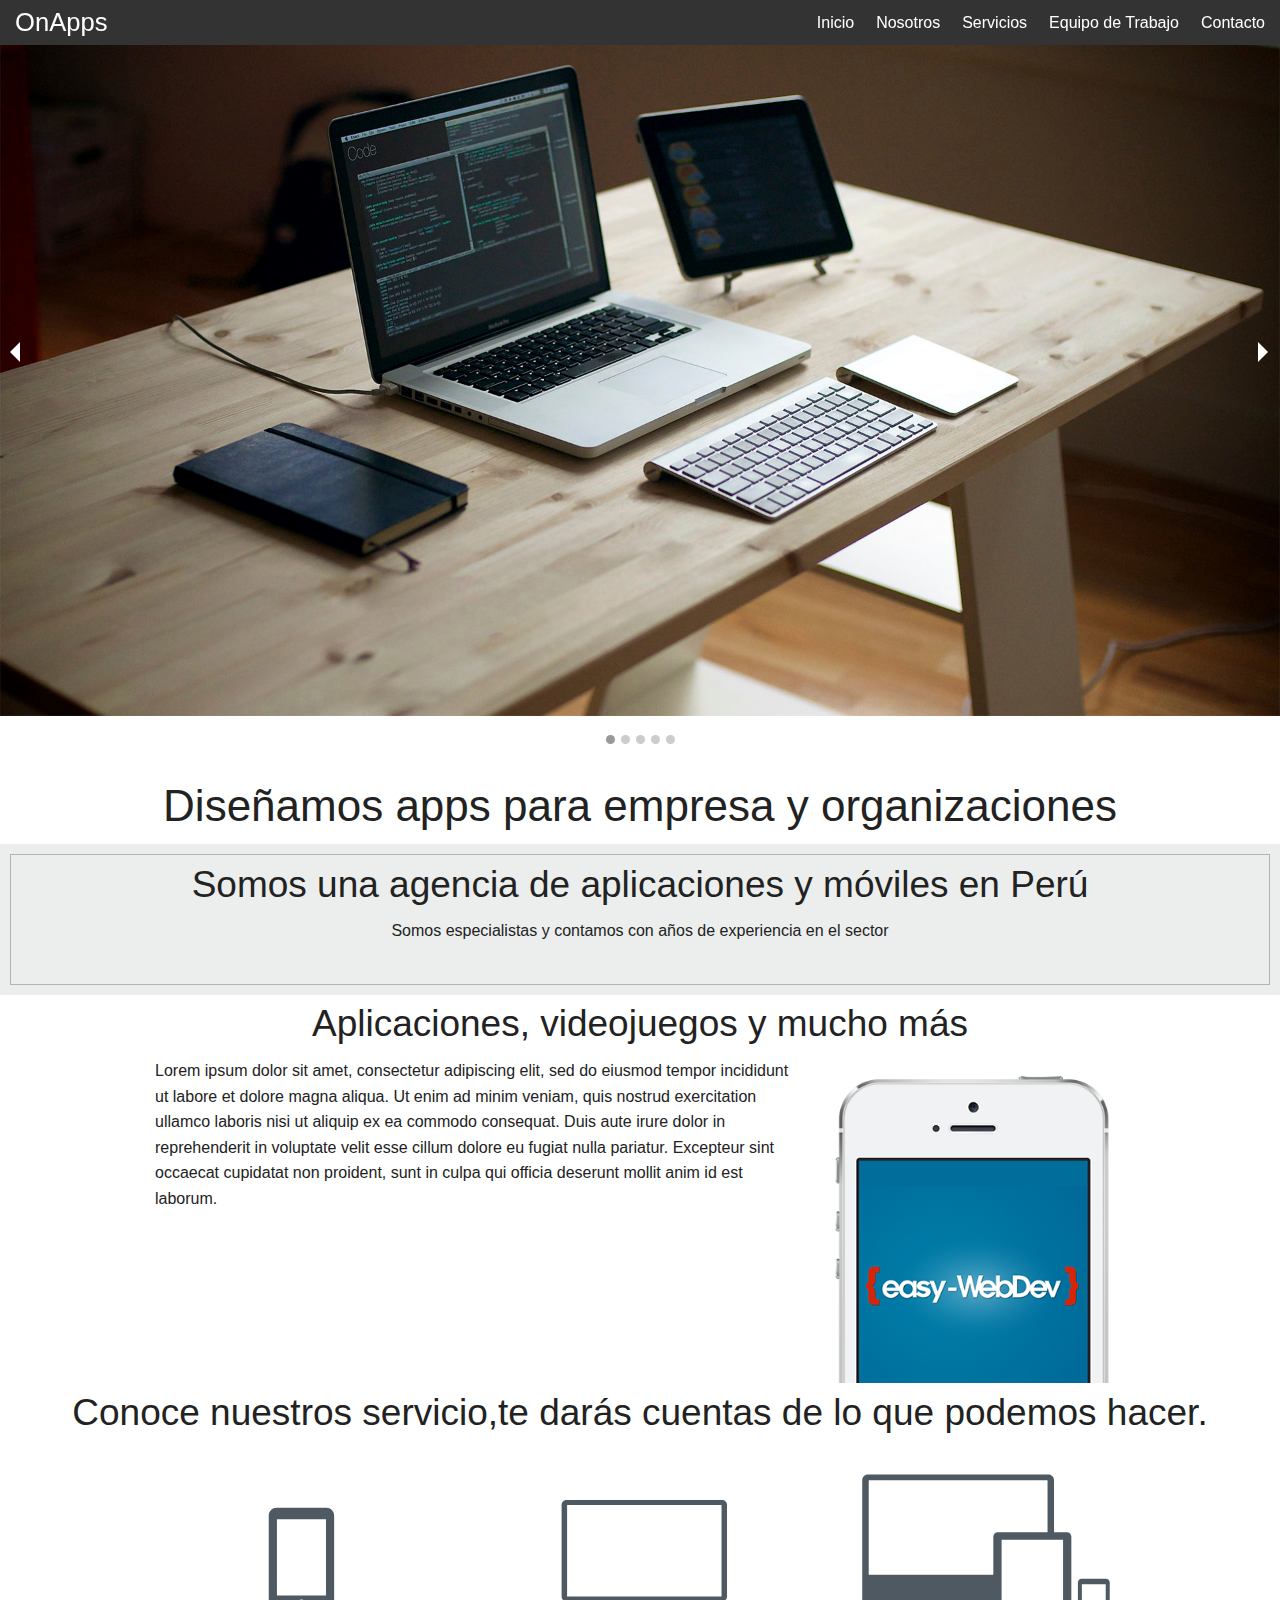
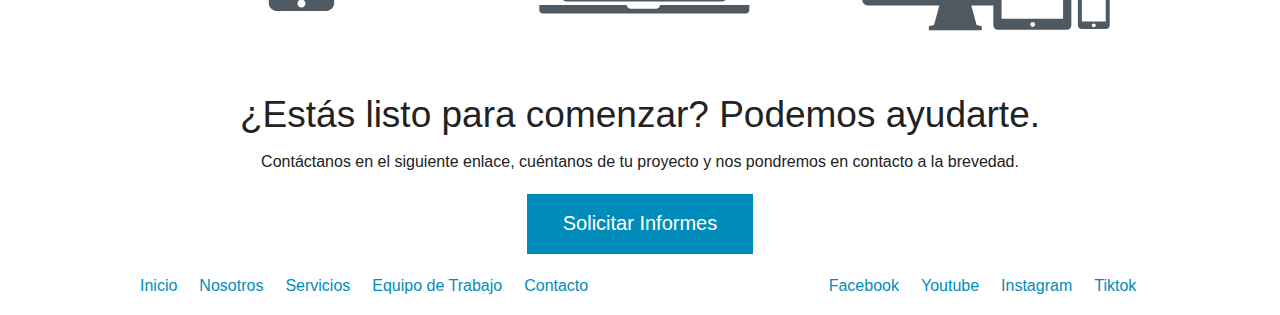
<file: index.html>
<!doctype html>
<html class="no-js" lang="">
    <head>
        <meta charset="utf-8">
        <meta http-equiv="X-UA-Compatible" content="IE=edge,chrome=1">
        <title></title>
        <meta name="description" content="">
        <meta name="viewport" content="width=device-width, initial-scale=1">

        <link rel="stylesheet" href="css/normalize.min.css">
        <link rel="stylesheet" type="text/css" href="css/foundation.css">
        <link rel="stylesheet" href="css/main.css">

        <script src="js/vendor/modernizr-2.8.3.min.js"></script>
    </head>
    <body>
                <header class="fixed">
                    <div class="top-bar">
                        <div class="row">
                            <div class="large-4 columns">
                                <a href="index.html" class="inicio">OnApps</a>
                            </div>
                <div class="large-6 large-offset-2 columns">
                    <div id="navegacion">
                        <nav class="inline-list right">
                            <li><a href="index.html">Inicio</a></li>
                            <li><a href="nosotros.html">Nosotros</a></li>
                            <li><a href="servicios.html">Servicios</a></li>
                            <li><a href="equipo.html">Equipo de Trabajo</a></li>
                            <li><a href="contacto.html">Contacto</a></li>
                        </nav>
                    </div>
                </div>
            </div>
        </div>
        </header>

       

        <section class="destacada">
            <ul data-orbit>
                <li>
                    <img src="img/h_index.jpg">
                </li>

                <li>
                    <img src="img/h_nosotros.jpg">
                </li>

                <li>
                    <img src="img/h_equipo.jpg">
                </li>

                <li>
                    <img src="img/h_servicios.jpg">
                </li>

                <li>
                    <img src="img/h_contacto.jpg">
                </li>

            </ul>
        </section>

            <div class="contenido text-center">
                <h1><span>Diseñamos apps para empresa y organizaciones</span></h1>
            </div>

        <section class="agencia text-center">
            <div class="borde">
                <h2>Somos una agencia de aplicaciones y móviles en Perú</h2>
                <p>Somos especialistas y contamos con años de experiencia en el sector</p>
            </div>
        </section>

        <section class="aplicaciones">
            <h2 class="text-center">Aplicaciones, videojuegos y mucho más</h2>
            <section class="row">
                <div class="large-8 columns">
                    <p>Lorem ipsum dolor sit amet, consectetur adipiscing elit, sed do eiusmod tempor incididunt ut labore et dolore magna aliqua. Ut enim ad minim veniam, quis nostrud exercitation ullamco laboris nisi ut aliquip ex ea commodo consequat. Duis aute irure dolor in reprehenderit in voluptate velit esse cillum dolore eu fugiat nulla pariatur. Excepteur sint occaecat cupidatat non proident, sunt in culpa qui officia deserunt mollit anim id est laborum.</p>
                </div>
                <div class="large-4 columns">
                    <img src="img/app-easy.png">
                </div>

            </section>
        </section>

        <section class="servicios">
            <h2 class="text-center">Conoce nuestros servicio,te darás cuentas de lo que podemos hacer.</h2>
            <div class="row">
                <ul class="small-block-grid-3">
                    <li><img src="img/serv_app.svg"></li>
                    <li><img src="img/serv_desarrollo.svg"></li>
                    <li><img src="img/serv_web.svg"> </li>
                </ul>  
            </div>
        </section>

        <section class="contacto text-center">
            <h2>¿Estás listo para comenzar? Podemos ayudarte.</h2>
            <p>Contáctanos en el siguiente enlace, cuéntanos de tu proyecto y nos pondremos en contacto a la brevedad.</p>
            <a href="#" class="button large">Solicitar Informes</a>
        </section>

    <footer>
        <div class="row">
            <nav class="large-6 columns inline-list">
                <li><a href="index.html">Inicio</a></li>
                <li><a href="nosotros.html">Nosotros</a></li>
                <li><a href="servicios.html">Servicios</a></li>
                <li><a href="equipo.html">Equipo de Trabajo</a></li>
                <li><a href="contacto.html">Contacto</a></li>
            </nav>
            <nav class="large-4 large-offset-2 columns inline-list">
                <li><a href="#">Facebook</a></li>
                <li><a href="#">Youtube</a></li>
                <li><a href="#">Instagram</a></li>
                <li><a href="#">Tiktok</a></li>
            </nav>
        </div>   
    </footer>


        <script>window.jQuery || document.write('<script src="js/vendor/jquery-1.11.2.min.js"><\/script>')</script>

        <script src="js/main.js"></script>
        <script src="js/foundation.min.js"></script>
        <script>
            $(document).foundation();
        </script>
    </body>
</html>
</file>
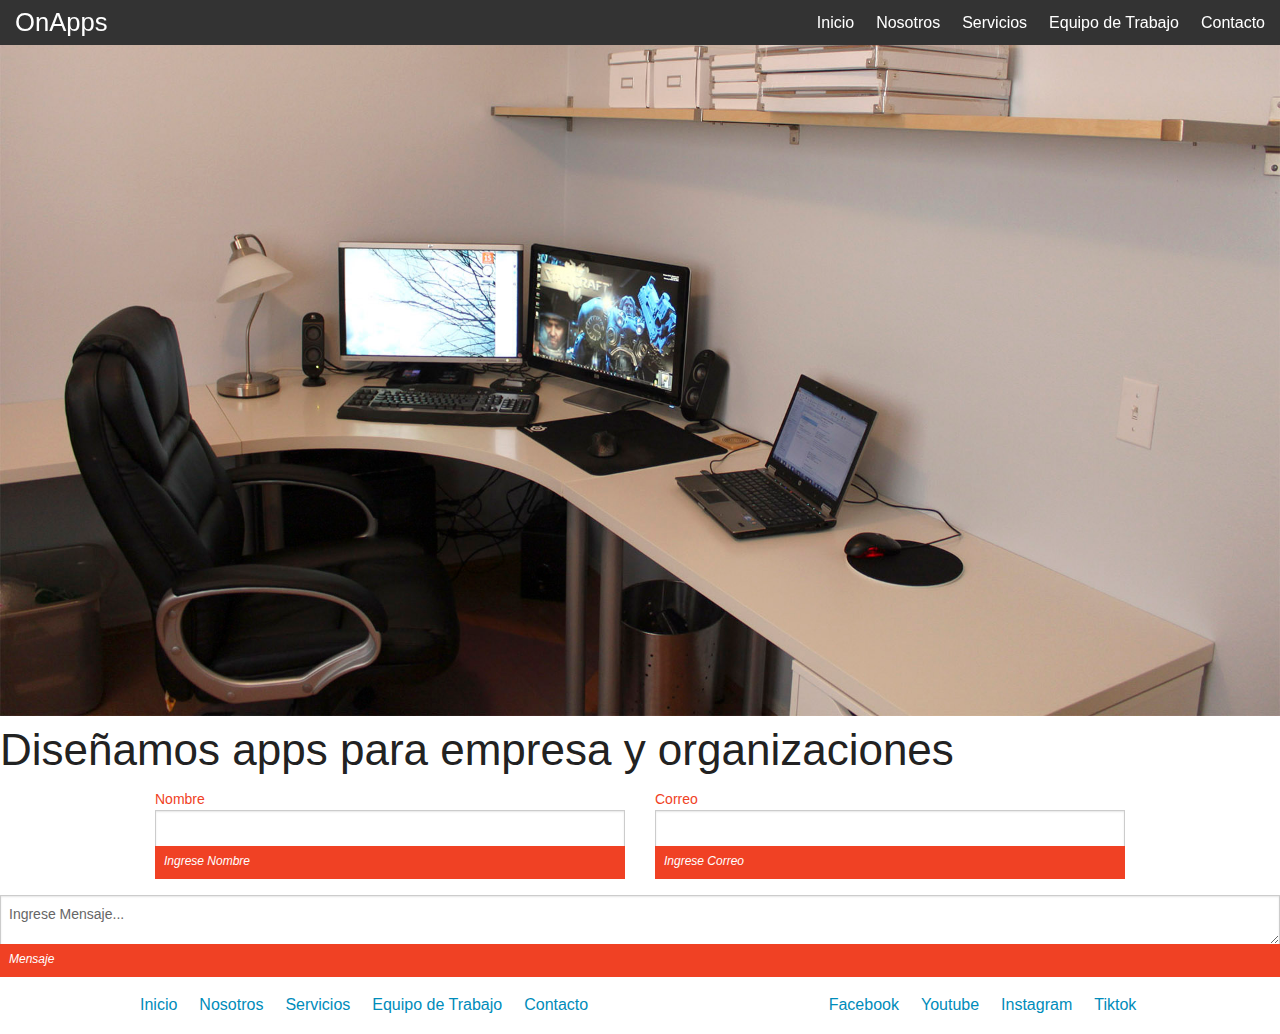
<file: contacto.html>
<!doctype html>
<html class="no-js" lang="">
    <head>
        <meta charset="utf-8">
        <meta http-equiv="X-UA-Compatible" content="IE=edge,chrome=1">
        <title></title>
        <meta name="description" content="">
        <meta name="viewport" content="width=device-width, initial-scale=1">

        <link rel="stylesheet" href="css/normalize.min.css">
        <link rel="stylesheet" href="css/main.css">
        <link rel="stylesheet" type="text/css" href="css/foundation.css">

        <script src="js/vendor/modernizr-2.8.3.min.js"></script>
    </head>
    <body>
        <header class="fixed">
            <div class="top-bar">
                <div class="row">

                    <div class="large-4 columns">
                        <a href="index.html" class="inicio">OnApps</a>
                    </div>
                <div class="large-6 large-offset-2 columns">
                    <div id="navegacion">
                        <nav class="inline-list right">
                            <li><a href="index.html">Inicio</a></li>
                            <li><a href="nosotros.html">Nosotros</a></li>
                            <li><a href="servicios.html">Servicios</a></li>
                            <li><a href="equipo.html">Equipo de Trabajo</a></li>
                            <li><a href="contacto.html">Contacto</a></li>
                        </nav>
                    </div>
                    </div>
                </div>
            </div>
        </header>

       <section class="destacada">
            <div class="pattern"></div>
            <img src="img/h_contacto.jpg">

            <div class="Contenido">
                <h1><span>Diseñamos apps para empresa y organizaciones</span></h1>
            </div>
        </section>

        <form>
              <div class="row">
                <div class="large-6 columns">
                  <label class="error">Nombre
                    <input type="text" class="error" />
                  </label>
                  <small class="error">Ingrese Nombre</small>
                </div>
                <div class="large-6 columns error">
                  <label>Correo
                    <input type="text" />
                  </label>
                  <small class="error">Ingrese Correo</small>
                </div>
              </div>
              <textarea class="error" placeholder="Ingrese Mensaje..."></textarea>
              <small class="error">Mensaje</small>
            </form>

    <footer>
        <div class="row">
            <nav class="large-6 columns inline-list">
                <li><a href="index.html">Inicio</a></li>
                <li><a href="nosotros.html">Nosotros</a></li>
                <li><a href="servicios.html">Servicios</a></li>
                <li><a href="equipo.html">Equipo de Trabajo</a></li>
                <li><a href="contacto.html">Contacto</a></li>
            </nav>
            <nav class="large-4 large-offset-2 columns inline-list">
                <li><a href="#">Facebook</a></li>
                <li><a href="#">Youtube</a></li>
                <li><a href="#">Instagram</a></li>
                <li><a href="#">Tiktok</a></li>
            </nav>
        </div>   
    </footer>

        <script>window.jQuery || document.write('<script src="js/vendor/jquery-1.11.2.min.js"><\/script>')</script>

        <script src="js/main.js"></script>
	  <script src="js/foundation.min.js"></script>

    </body>
</html>
</file>
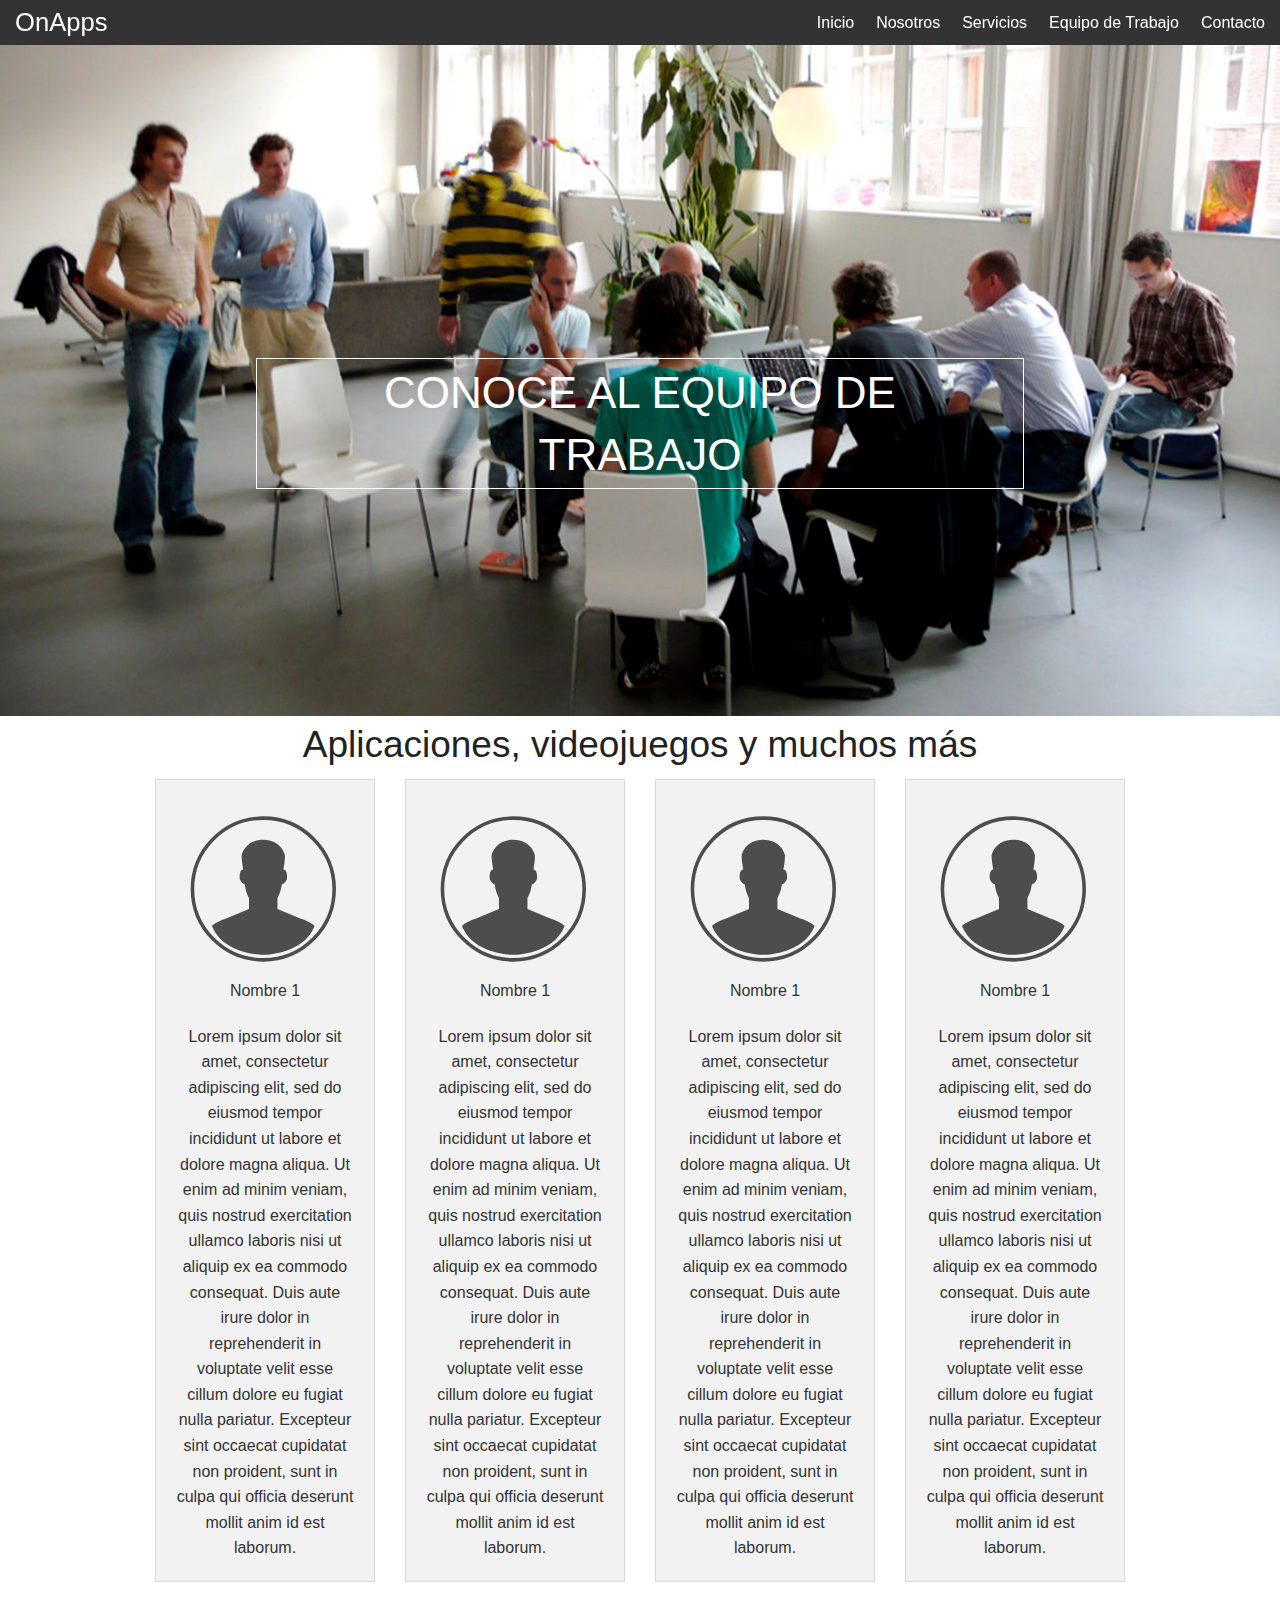
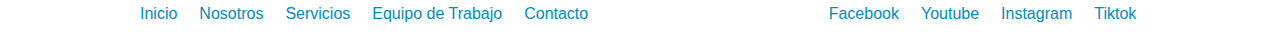
<file: equipo.html>
<!doctype html>
<html class="no-js" lang="">
    <head>
        <meta charset="utf-8">
        <meta http-equiv="X-UA-Compatible" content="IE=edge,chrome=1">
        <title></title>
        <meta name="description" content="">
        <meta name="viewport" content="width=device-width, initial-scale=1">

        <link rel="stylesheet" href="css/normalize.min.css">
        <link rel="stylesheet" href="css/main.css">
        <link rel="stylesheet" type="text/css" href="css/foundation.css">

        <script src="js/vendor/modernizr-2.8.3.min.js"></script>
    </head>
    <body>
        <header class="fixed">
            <div class="top-bar">
                <div class="row">

                    <div class="large-4 columns">
                        <a href="index.html" class="inicio">OnApps</a>
                    </div>
        <div class="large-6 large-offset-2 columns">
            <div id="navegacion">
                <nav class="inline-list right">
                    <li><a href="index.html">Inicio</a></li>
                    <li><a href="nosotros.html">Nosotros</a></li>
                    <li><a href="servicios.html">Servicios</a></li>
                    <li><a href="equipo.html">Equipo de Trabajo</a></li>
                    <li><a href="contacto.html">Contacto</a></li>
                </nav>
            </div>
        </div>
    </div>
</div>
</header>

        <section class="destacada">
            <div class="pattern"></div>
            <img src="img/h_equipo.jpg">

            <div class="contenido text-center">
                <h1><span>Conoce al equipo de trabajo</span></h1>
            </div>
        </section>

        <section class="información">
            <div class="row">
                <h2 class="text-center">Aplicaciones, videojuegos y muchos más</h2>
                <div class="large-3 columns">
                    <div class="panel text-center">
                        <img src="img/sin_foto.svg">
                        <p>Nombre 1</p>
                        <p>Lorem ipsum dolor sit amet, consectetur adipiscing elit, sed do eiusmod tempor incididunt ut labore et dolore magna aliqua. Ut enim ad minim veniam, quis nostrud exercitation ullamco laboris nisi ut aliquip ex ea commodo consequat. Duis aute irure dolor in reprehenderit in voluptate velit esse cillum dolore eu fugiat nulla pariatur. Excepteur sint occaecat cupidatat non proident, sunt in culpa qui officia deserunt mollit anim id est laborum.</p>
                    </div>    
                </div>

                <div class="large-3 columns">
                    <div class="panel text-center">
                        <img src="img/sin_foto.svg">
                        <p>Nombre 1</p>
                        <p>Lorem ipsum dolor sit amet, consectetur adipiscing elit, sed do eiusmod tempor incididunt ut labore et dolore magna aliqua. Ut enim ad minim veniam, quis nostrud exercitation ullamco laboris nisi ut aliquip ex ea commodo consequat. Duis aute irure dolor in reprehenderit in voluptate velit esse cillum dolore eu fugiat nulla pariatur. Excepteur sint occaecat cupidatat non proident, sunt in culpa qui officia deserunt mollit anim id est laborum.</p>
                    </div>
                </div>

                <div class="large-3 columns">
                    <div class="panel text-center">
                        <img src="img/sin_foto.svg">
                        <p>Nombre 1</p>
                        <p>Lorem ipsum dolor sit amet, consectetur adipiscing elit, sed do eiusmod tempor incididunt ut labore et dolore magna aliqua. Ut enim ad minim veniam, quis nostrud exercitation ullamco laboris nisi ut aliquip ex ea commodo consequat. Duis aute irure dolor in reprehenderit in voluptate velit esse cillum dolore eu fugiat nulla pariatur. Excepteur sint occaecat cupidatat non proident, sunt in culpa qui officia deserunt mollit anim id est laborum.</p>
                    </div>
                </div> 

                <div class="large-3 columns">
                    <div class="panel text-center">
                        <img src="img/sin_foto.svg">
                        <p>Nombre 1</p>
                        <p>Lorem ipsum dolor sit amet, consectetur adipiscing elit, sed do eiusmod tempor incididunt ut labore et dolore magna aliqua. Ut enim ad minim veniam, quis nostrud exercitation ullamco laboris nisi ut aliquip ex ea commodo consequat. Duis aute irure dolor in reprehenderit in voluptate velit esse cillum dolore eu fugiat nulla pariatur. Excepteur sint occaecat cupidatat non proident, sunt in culpa qui officia deserunt mollit anim id est laborum.</p>
                    </div>
                </div>    
            </div>
        </section>


    <footer>
        <div class="row">
            <nav class="large-6 columns inline-list">
                <li><a href="index.html">Inicio</a></li>
                <li><a href="nosotros.html">Nosotros</a></li>
                <li><a href="servicios.html">Servicios</a></li>
                <li><a href="equipo.html">Equipo de Trabajo</a></li>
                <li><a href="contacto.html">Contacto</a></li>
            </nav>
            <nav class="large-4 large-offset-2 columns inline-list">
                <li><a href="#">Facebook</a></li>
                <li><a href="#">Youtube</a></li>
                <li><a href="#">Instagram</a></li>
                <li><a href="#">Tiktok</a></li>
            </nav>
        </div>   
    </footer>


        <script>window.jQuery || document.write('<script src="js/vendor/jquery-1.11.2.min.js"><\/script>')</script>

        <script src="js/main.js"></script>
        <script src="js/foundation.min.js"></script>
    </body>
</html>
</file>
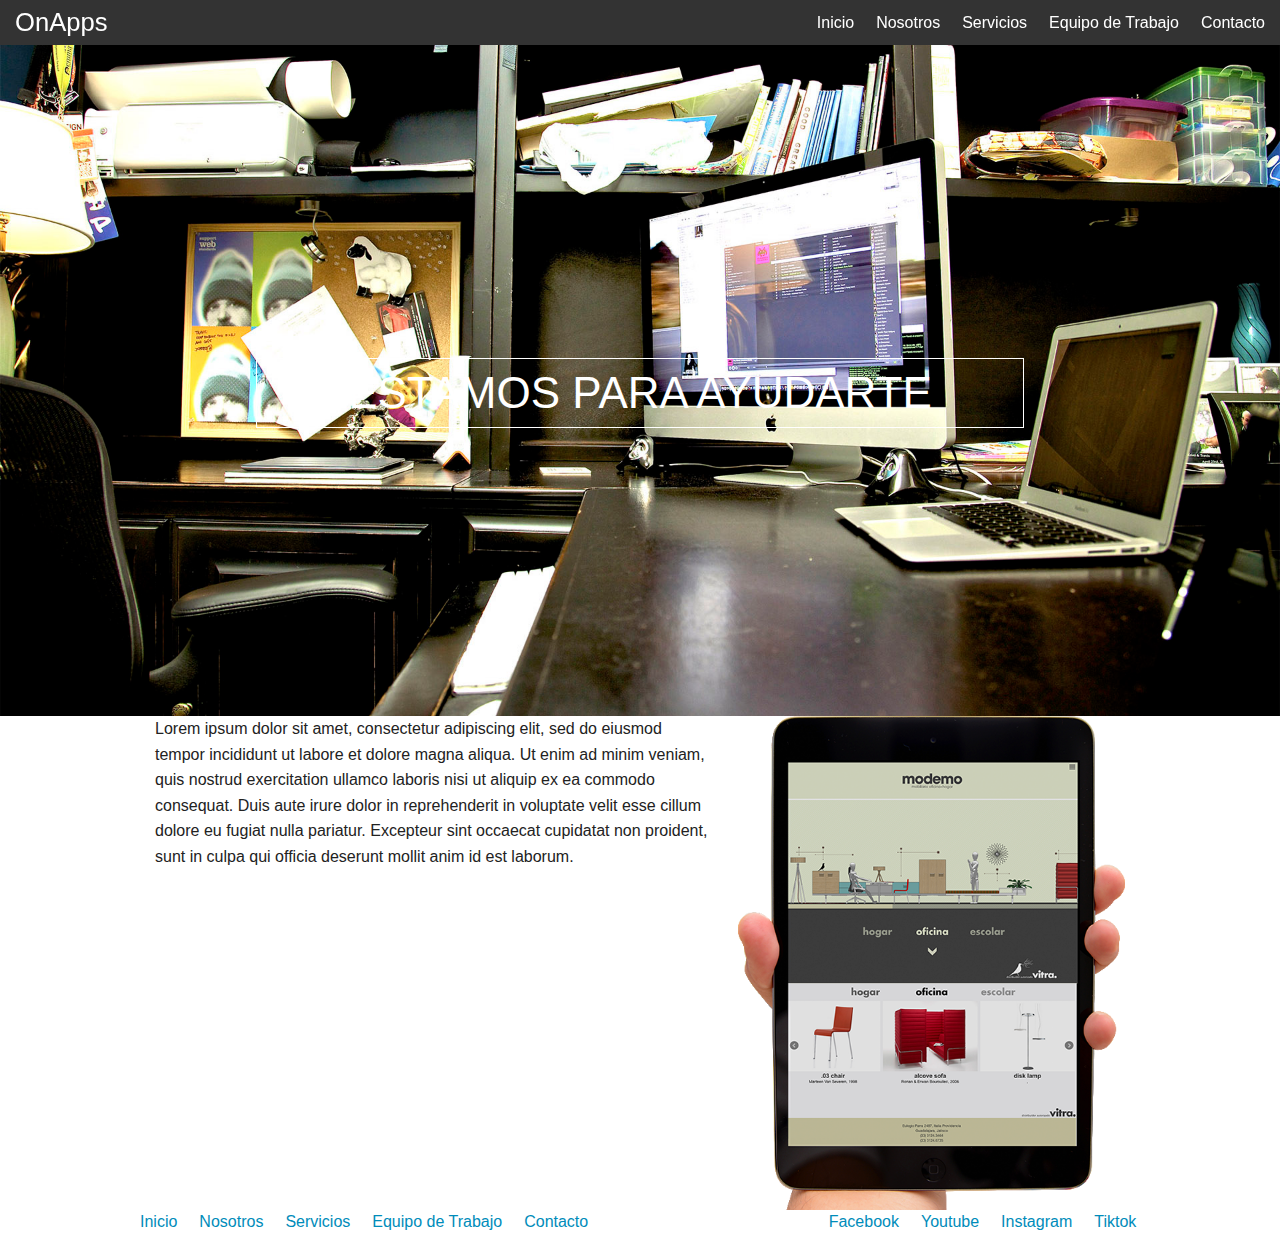
<file: nosotros.html>
<!doctype html>
<html class="no-js" lang="">
    <head>
        <meta charset="utf-8">
        <meta http-equiv="X-UA-Compatible" content="IE=edge,chrome=1">
        <title></title>
        <meta name="description" content="">
        <meta name="viewport" content="width=device-width, initial-scale=1">

        <link rel="stylesheet" href="css/normalize.min.css">
        <link rel="stylesheet" href="css/main.css">
        <link rel="stylesheet" type="text/css" href="css/foundation.css">

        <script src="js/vendor/modernizr-2.8.3.min.js"></script>
    </head>
    <body>

        <header class="fixed">
            <div class="top-bar">
                <div class="row">

                    <div class="large-4 columns">
                        <a href="index.html" class="inicio">OnApps</a>
                    </div>
                    <div class="large-6 large-offset-2 columns">
                        <div id="navegacion">
                        <nav class="inline-list right">
                            <li><a href="index.html">Inicio</a></li>
                            <li><a href="nosotros.html">Nosotros</a></li>
                            <li><a href="servicios.html">Servicios</a></li>
                            <li><a href="equipo.html">Equipo de Trabajo</a></li>
                            <li><a href="contacto.html">Contacto</a></li>
                        </nav>
                    </div>
                    </div>
                </div>
            </div>
        </header>

        <section class="destacada">
            <div class="pattern"></div>
            <img src="img/h_nosotros.jpg">

            <div class="contenido text-center">
                <h1><span>Estamos para ayudarte</span></h1>
            </div>
        </section>

        <section class="información">
            <div class="row">
                <div class="large-7 columns">
                    <div id="mision">
                        <p>Lorem ipsum dolor sit amet, consectetur adipiscing elit, sed do eiusmod tempor incididunt ut labore et dolore magna aliqua. Ut enim ad minim veniam, quis nostrud exercitation ullamco laboris nisi ut aliquip ex ea commodo consequat. Duis aute irure dolor in reprehenderit in voluptate velit esse cillum dolore eu fugiat nulla pariatur. Excepteur sint occaecat cupidatat non proident, sunt in culpa qui officia deserunt mollit anim id est laborum.</p>
                    </div>
                </div>

                <div class="large-5 columns">
                    <img src="img/nosotros.png">
                </div>
                
            </div>
        </section>

    <footer>
        <div class="row">
            <nav class="large-6 columns inline-list">
                <li><a href="index.html">Inicio</a></li>
                <li><a href="nosotros.html">Nosotros</a></li>
                <li><a href="servicios.html">Servicios</a></li>
                <li><a href="equipo.html">Equipo de Trabajo</a></li>
                <li><a href="contacto.html">Contacto</a></li>
            </nav>
            <nav class="large-4 large-offset-2 columns inline-list">
                <li><a href="#">Facebook</a></li>
                <li><a href="#">Youtube</a></li>
                <li><a href="#">Instagram</a></li>
                <li><a href="#">Tiktok</a></li>
            </nav>
        </div>   
    </footer>


        <script>window.jQuery || document.write('<script src="js/vendor/jquery-1.11.2.min.js"><\/script>')</script>

        <script src="js/main.js"></script>
        <script src="js/foundation.min.js"></script>
    </body>
</html>
</file>
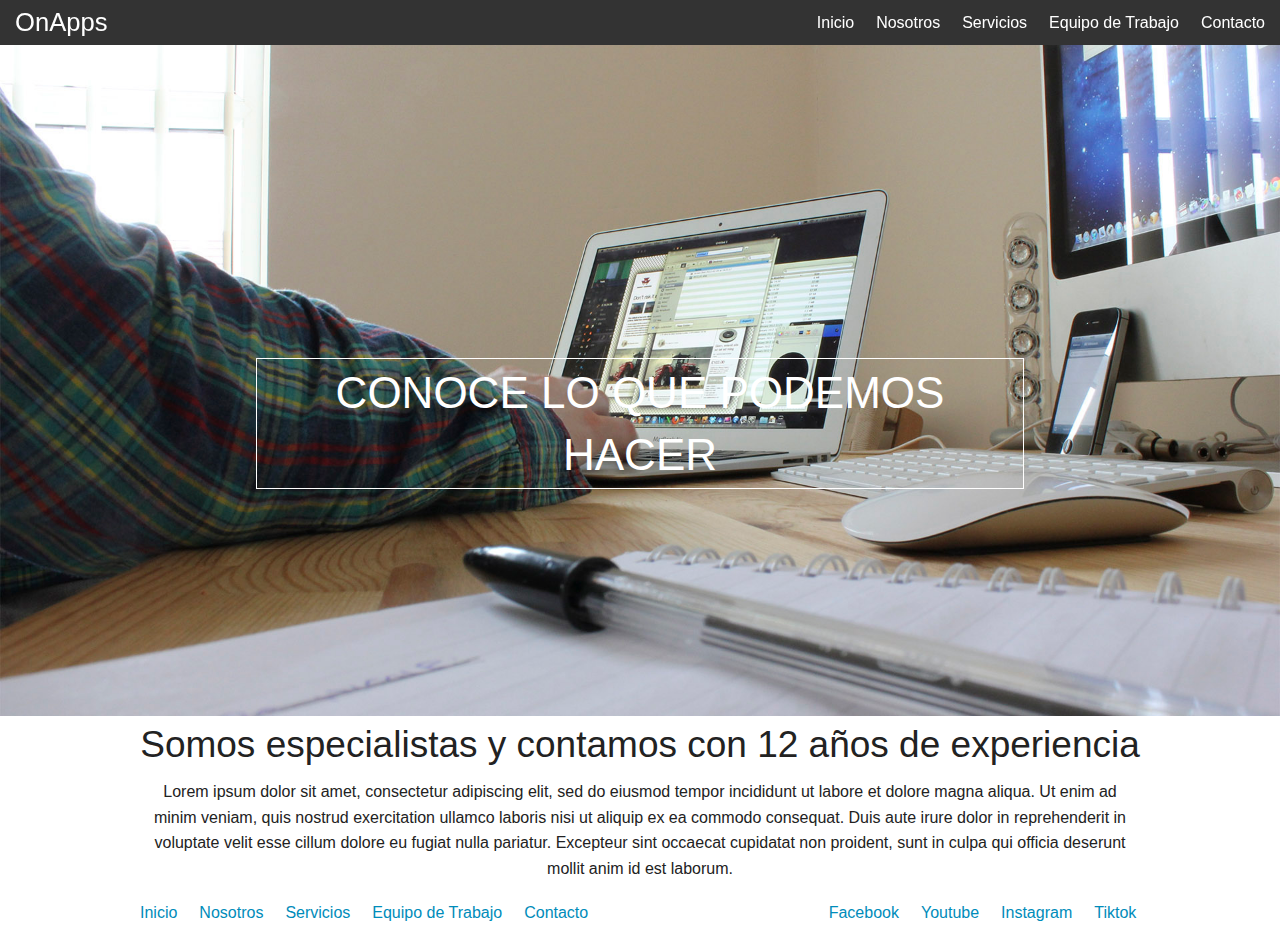
<file: servicios.html>
<!doctype html>
<html class="no-js" lang="">
    <head>
        <meta charset="utf-8">
        <meta http-equiv="X-UA-Compatible" content="IE=edge,chrome=1">
        <title></title>
        <meta name="description" content="">
        <meta name="viewport" content="width=device-width, initial-scale=1">

        <link rel="stylesheet" href="css/normalize.min.css">
        <link rel="stylesheet" href="css/main.css">
        <link rel="stylesheet" type="text/css" href="css/foundation.css">

        <script src="js/vendor/modernizr-2.8.3.min.js"></script>
    </head>
    <body>
        <header class="fixed">
            <div class="top-bar">
                <div class="row">

                    <div class="large-4 columns">
                        <a href="index.html" class="inicio">OnApps</a>
                    </div>
        <div class="large-6 large-offset-2 columns">
            <div id="navegacion">
                <nav class="inline-list right">
                    <li><a href="index.html">Inicio</a></li>
                    <li><a href="nosotros.html">Nosotros</a></li>
                    <li><a href="servicios.html">Servicios</a></li>
                    <li><a href="equipo.html">Equipo de Trabajo</a></li>
                    <li><a href="contacto.html">Contacto</a></li>
                </nav>
            </div>
        </div>
    </div>
</div>
</header>

        <section class="destacada">
            <div class="pattern"></div>
            <img src="img/h_servicios.jpg">
            <div class="contenido text-center ">
                <h1><span>Conoce lo que podemos hacer</span></h1>
            </div>
        </section>
        <section class="información">
            <div class="row text-center">
                <h2>Somos especialistas y contamos con 12 años de experiencia</h2>
                <p>Lorem ipsum dolor sit amet, consectetur adipiscing elit, sed do eiusmod tempor incididunt ut labore et dolore magna aliqua. Ut enim ad minim veniam, quis nostrud exercitation ullamco laboris nisi ut aliquip ex ea commodo consequat. Duis aute irure dolor in reprehenderit in voluptate velit esse cillum dolore eu fugiat nulla pariatur. Excepteur sint occaecat cupidatat non proident, sunt in culpa qui officia deserunt mollit anim id est laborum.</p>
            </div>
        </section>

    <footer>
        <div class="row">
            <nav class="large-6 columns inline-list">
                <li><a href="index.html">Inicio</a></li>
                <li><a href="nosotros.html">Nosotros</a></li>
                <li><a href="servicios.html">Servicios</a></li>
                <li><a href="equipo.html">Equipo de Trabajo</a></li>
                <li><a href="contacto.html">Contacto</a></li>
            </nav>
            <nav class="large-4 large-offset-2 columns inline-list">
                <li><a href="#">Facebook</a></li>
                <li><a href="#">Youtube</a></li>
                <li><a href="#">Instagram</a></li>
                <li><a href="#">Tiktok</a></li>
            </nav>
        </div>   
    </footer>


        <script>window.jQuery || document.write('<script src="js/vendor/jquery-1.11.2.min.js"><\/script>')</script>

        <script src="js/main.js"></script>
        <script src="js/foundation.min.js"></script>
    </body>
</html>
</file>
<file: css/main.css>
/*! HTML5 Boilerplate v5.0 | MIT License | http://h5bp.com/ */

html {
    color: #222;
    font-size: 1em;
    line-height: 1.4;
}

::-moz-selection {
    background: #b3d4fc;
    text-shadow: none;
}

::selection {
    background: #b3d4fc;
    text-shadow: none;
}

hr {
    display: block;
    height: 1px;
    border: 0;
    border-top: 1px solid #ccc;
    margin: 1em 0;
    padding: 0;
}

audio,
canvas,
iframe,
img,
svg,
video {
    vertical-align: middle;
}

fieldset {
    border: 0;
    margin: 0;
    padding: 0;
}

textarea {
    resize: vertical;
}

.browserupgrade {
    margin: 0.2em 0;
    background: #ccc;
    color: #000;
    padding: 0.2em 0;
}


/* ==========================================================================
   Author's custom styles
   ========================================================================== */

header a.inicio{
    color: #fff;
    font-size: 1.6rem;
}

header nav a,
header var a:hover{
    color: #fff;
}

section.destacada{
    position: relative;
}
section.destacada .contenido{
    top: 50%;
    left: 0;
    width: 100%;
    position: absolute;
    z-index: 20;
}

section.destacada .contenido h1{
    padding: 3px 50px;
    border: 1px solid #fff;
    color: #fff;
    font-style: 2rem;
    text-transform: uppercase;
    margin: 0 auto;
    width: 60%;
}

section.agencia{
    background-color: #EBEEED;
    padding: 10px;
}

section.agencia .borde{
    border: 1px solid #aeb4b7;
}

section.agencia p{
    margin-bottom: 40px;
}


section.informacion{
    padding: 30 px, 0;
}











/* ==========================================================================
   Media Queries
   ========================================================================== */

@media only screen and (min-width: 35em) {

}

@media print,
       (-o-min-device-pixel-ratio: 5/4),
       (-webkit-min-device-pixel-ratio: 1.25),
       (min-resolution: 120dpi) {

}

/* ==========================================================================
   Helper classes
   ========================================================================== */

.hidden {
    display: none !important;
    visibility: hidden;
}

.visuallyhidden {
    border: 0;
    clip: rect(0 0 0 0);
    height: 1px;
    margin: -1px;
    overflow: hidden;
    padding: 0;
    position: absolute;
    width: 1px;
}

.visuallyhidden.focusable:active,
.visuallyhidden.focusable:focus {
    clip: auto;
    height: auto;
    margin: 0;
    overflow: visible;
    position: static;
    width: auto;
}

.invisible {
    visibility: hidden;
}

.clearfix:before,
.clearfix:after {
    content: " ";
    display: table;
}

.clearfix:after {
    clear: both;
}

.clearfix {
    *zoom: 1;
}

/* ==========================================================================
   Print styles
   ========================================================================== */

@media print {
    *,
    *:before,
    *:after {
        background: transparent !important;
        color: #000 !important;
        box-shadow: none !important;
        text-shadow: none !important;
    }

    a,
    a:visited {
        text-decoration: underline;
    }

    a[href]:after {
        content: " (" attr(href) ")";
    }

    abbr[title]:after {
        content: " (" attr(title) ")";
    }

    a[href^="#"]:after,
    a[href^="javascript:"]:after {
        content: "";
    }

    pre,
    blockquote {
        border: 1px solid #999;
        page-break-inside: avoid;
    }

    thead {
        display: table-header-group;
    }

    tr,
    img {
        page-break-inside: avoid;
    }

    img {
        max-width: 100% !important;
    }

    p,
    h2,
    h3 {
        orphans: 3;
        widows: 3;
    }

    h2,
    h3 {
        page-break-after: avoid;
    }
}
</file>
